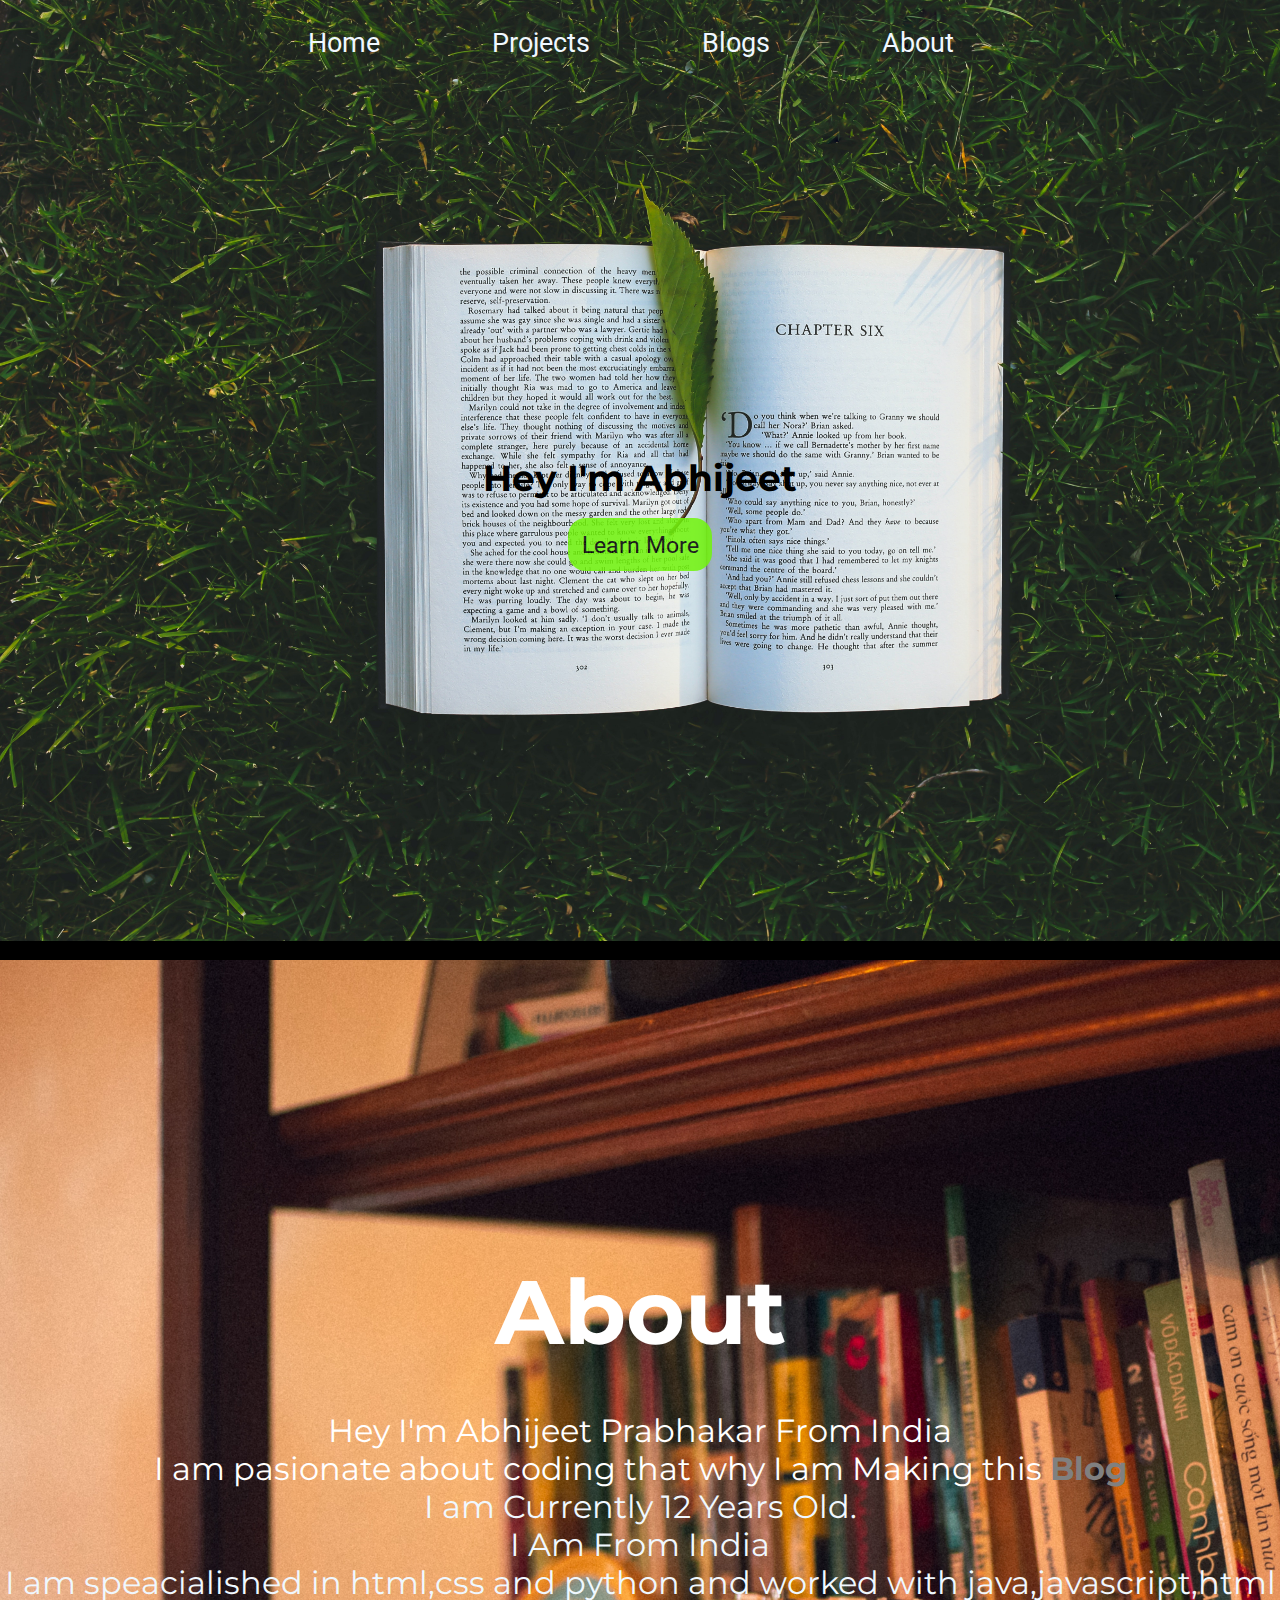
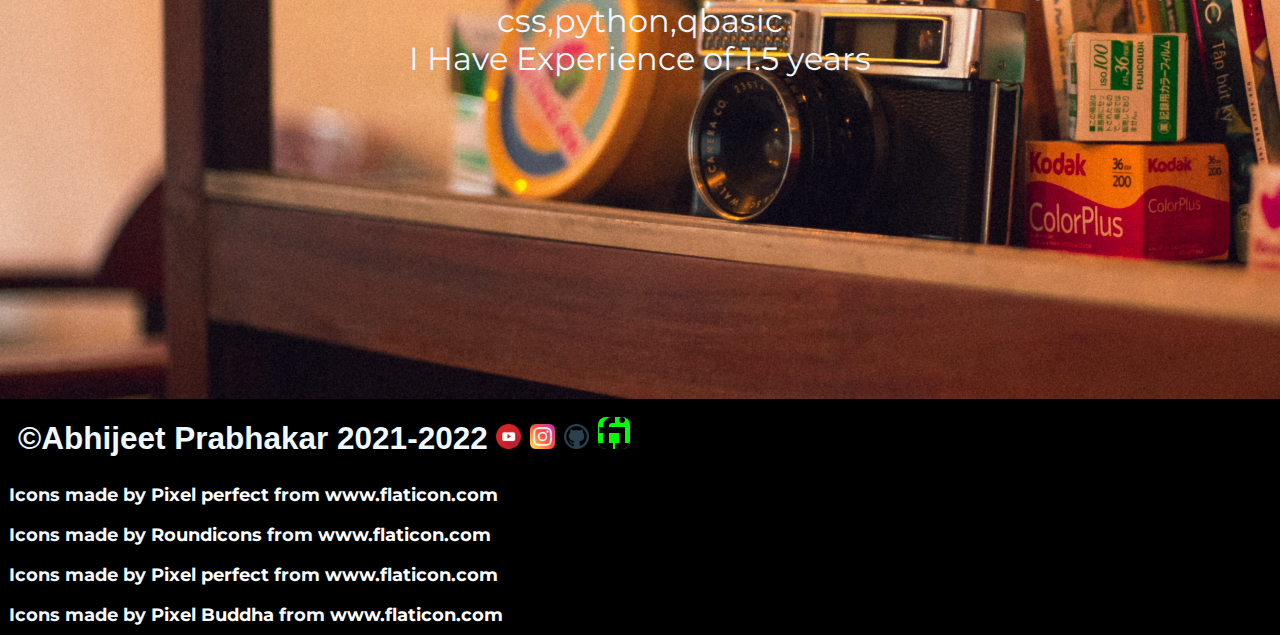
<file: index.html>
<!DOCTYPE html>
<html lang="en">
<head>
    <link rel="Icons" href="aboutbg.jpg">
    <meta charset="UTF-8">
    <meta http-equiv="X-UA-Compatible" content="IE=edge">
    <meta name="viewport" content="width=device-width, initial-scale=1.0">
    <link rel="stylesheet" href="css/style.css">
    <link rel="preconnect" href="https://fonts.gstatic.com">
    <link href="https://fonts.googleapis.com/css2?family=Montserrat&display=swap" rel="stylesheet">
    <link rel="preconnect" href="https://fonts.gstatic.com">
    <link href="https://fonts.googleapis.com/css2?family=Roboto&display=swap" rel="stylesheet">

    <script data-ad-client="ca-pub-8314742269728012" async src="https://pagead2.googlesyndication.com/pagead/js/adsbygoogle.js"></script>
    <script async custom-element="amp-ad" src="https://cdn.ampproject.org/v0/amp-ad-0.1.js"></script>

    <title>Student-Blog</title>
</head>
<body>
    <header style=" background-image: url(Used-Assets/pexels-kaboompics-com-5834.jpg);">
        <section class="nav-section">
            <nav>
                <div>
                    <a href="#"><button>Home</button></a>
                    <a href="./projects.html" target="_blank"><button>Projects</button></a>
                    <!-- <img src="Assets/Images/vectorstock_5970606.jpg" type="jpg" height="40"
                    width="70" style="background: none;"> -->
                    <a href="./blogs.html" target="_blank"><button>Blogs</button></a>
                    <a href="#about-me"><button>About</button></a>
                </div>
            </nav>
        </section>
        <section class="main-section">
            <div>
                <h1>Hey I'm Abhijeet</h1>
                <a href="#about-me"><button>Learn More</button></a>
            </div>
        </section>
    </header>
    <footer style="background-image: url(Used-Assets/aboutbg.jpg);">
        <!-- <a href="https://www.vectorstock.com/royalty-free-vector/book-blog-logo-vector-5970606">Book blog logo vector by Abrastack</a> -->
        <section>
            <div style="background-color: black;">
                <br>
                <amp-ad width="100vw" height="320"
                type="adsense"
                data-ad-client="ca-pub-8314742269728012"
                data-ad-slot="5316142684"
                data-auto-format="rspv"
                data-full-width="">
                   <div overflow=""></div>
    </amp-ad>
            </div>
            <a id="about-me">
            <div class="about">
                <h1>About</h1>
                <ul>
                    <li>Hey I'm Abhijeet Prabhakar From India</li>
                    <li>I am pasionate about coding that why I am Making this <a href="#"><strong>Blog</strong></a></li>
                    <li>I am Currently 12 Years Old.</li>
                    <li>I Am From India</li>
                    <li>I am speacialished in html,css and python and worked with java,javascript,html<br>css,python,qbasic</li>
                    <li>I Have Experience of 1.5 years</li>
                </ul>
            </div>
            </a>
            <div class="top">
                <a href="#" class="backtopbutt"><button>Go Back To The Top Page</button></a>
            </div>
        </section>
        <div class="cr">
        <strong>©Abhijeet Prabhakar 2021-2022</strong>
        <!-- <div class="crsc"> -->
        <a href="https://www.youtube.com/channel/UCUsnq7rs0Z9f7mD9Y_3xdxA" target="_blank"><img src="Assets/Images/youtube.png" height="25" width="25"></a>
        <a href="https://www.instagram.com/coding_is_cool01/" target="_blank"><img src="Assets/Images/instagram.png"height="25" width="25"></a>
        <a href="https://github.com/Abhijeet-prabhakar" target="_blank"><img src="Assets/Images/github.png" height="25" width="25"></a>
        <a href="https://www.fiverr.com/megaabhi/make-a-good-looking-website"><img src="Assets/Images/fiverr.png" height="32" width="32" style="background-color: rgb(0, 255, 0); border-radius: 8px;"></a>
        <!-- </div> -->
    </div>
    <div class="thanks">
        <h3>Icons made by <a href="https://www.flaticon.com/authors/pixel-perfect" title="Pixel perfect">Pixel perfect</a> from <a href="https://www.flaticon.com/" title="Flaticon">www.flaticon.com</a>
        </h3>
        <h3><div>Icons made by <a href="https://www.flaticon.com/authors/roundicons" title="Roundicons">Roundicons</a> from <a href="https://www.flaticon.com/" title="Flaticon">www.flaticon.com</a></div></h3>
        <h3>Icons made by <a href="https://www.flaticon.com/authors/pixel-perfect" title="Pixel perfect">Pixel perfect</a> from <a href="https://www.flaticon.com/" title="Flaticon">www.flaticon.com</a></h3>
        <h3><div>Icons made by <a href="https://www.flaticon.com/authors/pixel-buddha" title="Pixel Buddha">Pixel Buddha</a> from <a href="https://www.flaticon.com/" title="Flaticon">www.flaticon.com</a></div></h3>
    </div>
    </footer>
</body>
</html>
</file>
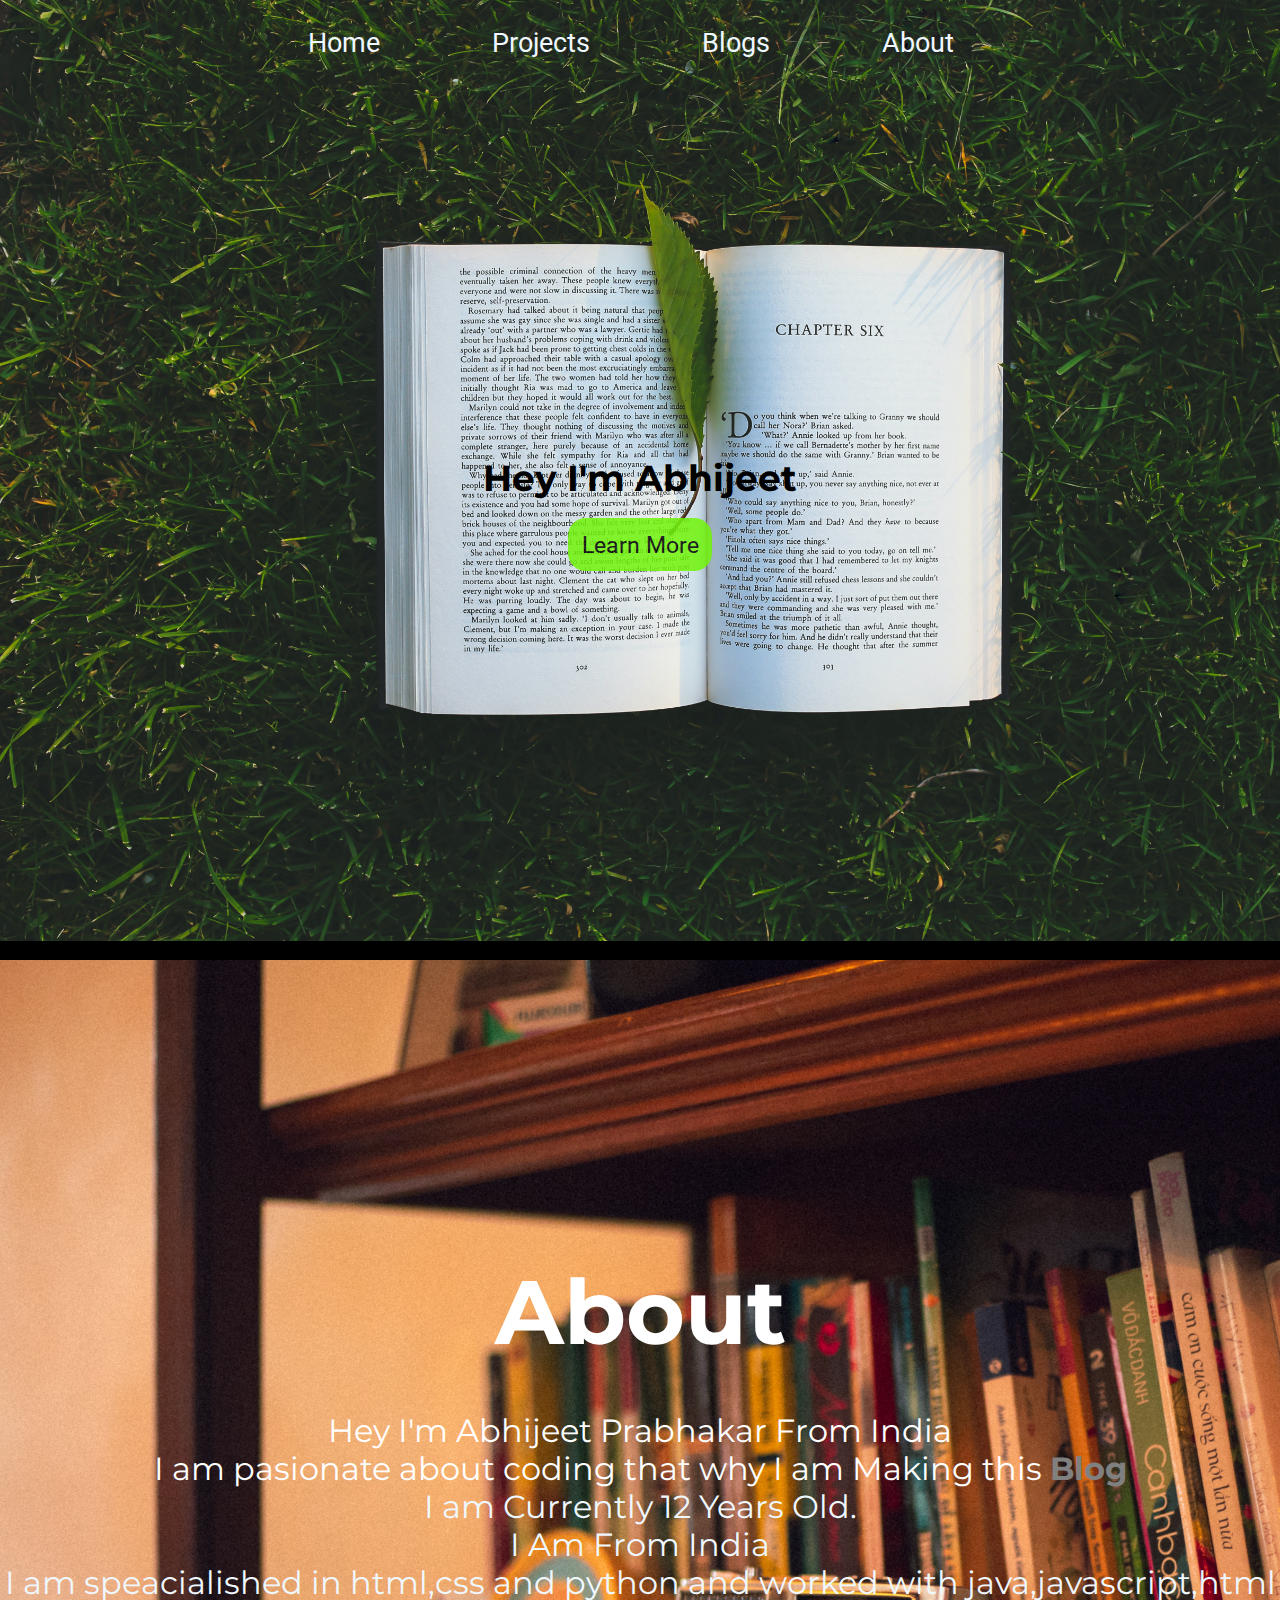
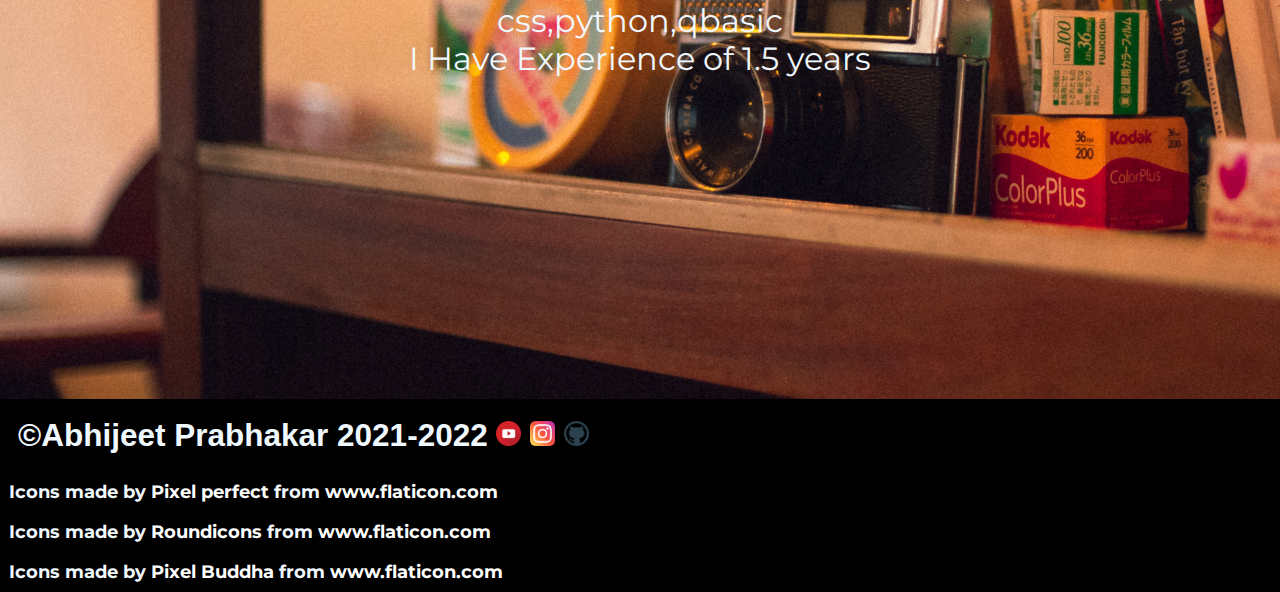
<file: Personal-Blog1/index.html>
<!DOCTYPE html>
<html lang="en">
<head>
    <meta charset="UTF-8">
    <meta http-equiv="X-UA-Compatible" content="IE=edge">
    <meta name="viewport" content="width=device-width, initial-scale=1.0">
    <link rel="stylesheet" href="css/style.css">
    <link rel="preconnect" href="https://fonts.gstatic.com">
    <link href="https://fonts.googleapis.com/css2?family=Montserrat&display=swap" rel="stylesheet">
    <link rel="preconnect" href="https://fonts.gstatic.com">
    <link href="https://fonts.googleapis.com/css2?family=Roboto&display=swap" rel="stylesheet">
    <title>Student-Blog</title>
</head>
<body>
    <header style=" background-image: url(Used-Assets/pexels-kaboompics-com-5834.jpg);">
        <section class="nav-section">
            <nav>
                <div>
                    <a href="#"><button>Home</button></a>
                    <a href="./projects.html" target="_blank"><button>Projects</button></a>
                    <!-- <img src="Assets/Images/vectorstock_5970606.jpg" type="jpg" height="40"
                    width="70" style="background: none;"> -->
                    <a href="./blogs.html" target="_blank"><button>Blogs</button></a>
                    <a href="#about-me"><button>About</button></a>
                </div>
            </nav>
        </section>
        <section class="main-section">
            <div>
                <h1>Hey I'm Abhijeet</h1>
                <a href="#about-me"><button>Learn More</button></a>
            </div>
        </section>
    </header>
    <footer style="background-image: url(Used-Assets/aboutbg.jpg);">
        <!-- <a href="https://www.vectorstock.com/royalty-free-vector/book-blog-logo-vector-5970606">Book blog logo vector by Abrastack</a> -->
        <section>
            <div style="background-color: black;">
                <br>
            </div>
            <a id="about-me">
            <div class="about">
                <h1>About</h1>
                <ul>
                    <li>Hey I'm Abhijeet Prabhakar From India</li>
                    <li>I am pasionate about coding that why I am Making this <a href="#"><strong>Blog</strong></a></li>
                    <li>I am Currently 12 Years Old.</li>
                    <li>I Am From India</li>
                    <li>I am speacialished in html,css and python and worked with java,javascript,html<br>css,python,qbasic</li>
                    <li>I Have Experience of 1.5 years</li>
                </ul>
            </div>
            </a>
            <div class="top">
                <a href="#" class="backtopbutt"><button>Go Back To The Top Page</button></a>
            </div>
        </section>
        <div class="cr">
        <strong>©Abhijeet Prabhakar 2021-2022</strong>
        <!-- <div class="crsc"> -->
        <a href="https://www.youtube.com/channel/UCUsnq7rs0Z9f7mD9Y_3xdxA" target="_blank"><img src="Assets/Images/youtube.png" height="25" width="25"></a>
        <a href="https://www.instagram.com/coding_is_cool01/" target="_blank"><img src="Assets/Images/instagram.png"height="25" width="25"></a>
        <a href="https://github.com/Abhijeet-prabhakar" target="_blank"><img src="Assets/Images/github.png" height="25" width="25"></a>
        <!-- </div> -->
    </div>
    <div class="thanks">
        <h3>Icons made by <a href="https://www.flaticon.com/authors/pixel-perfect" title="Pixel perfect">Pixel perfect</a> from <a href="https://www.flaticon.com/" title="Flaticon">www.flaticon.com</a>
        </h3>
        <h3><div>Icons made by <a href="https://www.flaticon.com/authors/roundicons" title="Roundicons">Roundicons</a> from <a href="https://www.flaticon.com/" title="Flaticon">www.flaticon.com</a></div></h3>
        <h3><div>Icons made by <a href="https://www.flaticon.com/authors/pixel-buddha" title="Pixel Buddha">Pixel Buddha</a> from <a href="https://www.flaticon.com/" title="Flaticon">www.flaticon.com</a></div></h3>
    </div>
    </footer>
</body>
</html>
</file>
<file: css/style.css>
*{margin: 0;padding: 0;}
body{
    font-family: 'Montserrat', sans-serif;
    text-align: center;
}
body button{
    font-family: 'Roboto', sans-serif;
    background-color: transparent;
    border: none;
}
body a{
    text-decoration: none;
    color: white;
}
.main-section{
    display: flex;
    justify-content: center;
    align-items: center;
    min-height: 95vh;
    /* padding-bottom: 2vh; */
}
.nav-section{
    padding: 3vh;
}
.nav-section button{
    font-size: 3vh;
    color: aliceblue;
}
.nav-section a{
    padding-right: 7vh;
    padding-left: 5vh
}
.main-section h1{
    padding-bottom: 2vh;
    font-size: 4vh;
}
.main-section button{
    font-size: 2.5vh;
    background-color: rgb(113, 245, 11);
    padding: 1.5vh;
    border-radius: 2vh;
    opacity: 85%;
}
header{
    background-size: cover;
}
.nav-section button:hover{
    background-color: rgb(0, 255, 0);
    padding: 0.5vh;
    transition: all ease 0.2s;
    opacity: 85%;
    border-radius: 0.5vh;
    opacity: 100%;
    color: black;
}
.main-section button:hover{
    background-color: rgb(113, 245, 113);
    padding: 1.5vh;
    transition: all ease 0.2s;
    opacity: 100%;
}
.about{
    padding-top: 33vh;
    padding-bottom: 25vh;
    font-size: 3.5vh;
}
footer{
    /* background-image: url(p); */
    background-size: cover;
}
.about h1{
    padding-bottom: 5vh;
    font-size: 10vh;
}
.about ul{
    color: aliceblue;
}
.about strong{
    color: grey;
}
.top button{
    background-color: rgb(113, 245, 113);
    padding: 2vh;
    border-radius: 2vh;
    opacity: 0%;
}
.top a{
    pointer-events: none;
}
.top{
    padding-bottom: 5vh;
}
.top button:hover{
    opacity: 100%;
    pointer-events: all;
    transition: 0.1s ease all;
}
.cr{
    color: aliceblue;
    background-color: black;
    font-family: 'Montserrat' , sans-serif;
    padding: 2vh;
    text-align: left;
}
.cr{
    color: aliceblue;
    background-color: black;
    font-family: 'Manrope', sans-serif;
    padding: 2vh;
    font-size: 3.5vh;
}
.thanks h3{
    background-color: black;
    color: aliceblue;
    padding: 1vh;
    font-size: 2.0vh;
    text-align: left;
}
@media(max-width: 759px){
    .nav-section a{
        padding-left: 10px;
        padding-right: 10px;
        padding-top: 10px;
    }
    .nav-section{
        padding: 18px;
        padding-top: 22px;
    }
    .main-section{
        background-size: cover;
    }
    .about{
        padding-top: 30px;
        padding-bottom: 18px;
    }
    .top{
        padding-bottom: 20px;
    }
    .about li{
        padding-left: 1rem;
        padding-right: 1rem;
    }
    .cr{
        padding: 10px;
    }
}
</file>
<file: Personal-Blog1/css/style.css>
*{margin: 0;padding: 0;}
body{
    font-family: 'Montserrat', sans-serif;
    text-align: center;
}
body button{
    font-family: 'Roboto', sans-serif;
    background-color: transparent;
    border: none;
}
body a{
    text-decoration: none;
    color: white;
}
.main-section{
    display: flex;
    justify-content: center;
    align-items: center;
    min-height: 95vh;
    /* padding-bottom: 2vh; */
}
.nav-section{
    padding: 3vh;
}
.nav-section button{
    font-size: 3vh;
    color: aliceblue;
}
.nav-section a{
    padding-right: 7vh;
    padding-left: 5vh
}
.main-section h1{
    padding-bottom: 2vh;
    font-size: 4vh;
}
.main-section button{
    font-size: 2.5vh;
    background-color: rgb(113, 245, 11);
    padding: 1.5vh;
    border-radius: 2vh;
    opacity: 85%;
}
header{
    background-size: cover;
}
.nav-section button:hover{
    background-color: rgb(0, 255, 0);
    padding: 0.5vh;
    transition: all ease 0.2s;
    opacity: 85%;
    border-radius: 0.5vh;
    opacity: 100%;
    color: black;
}
.main-section button:hover{
    background-color: rgb(113, 245, 113);
    padding: 1.5vh;
    transition: all ease 0.2s;
    opacity: 100%;
}
.about{
    padding-top: 33vh;
    padding-bottom: 25vh;
    font-size: 3.5vh;
}
footer{
    /* background-image: url(p); */
    background-size: cover;
}
.about h1{
    padding-bottom: 5vh;
    font-size: 10vh;
}
.about ul{
    color: aliceblue;
}
.about strong{
    color: grey;
}
.top button{
    background-color: rgb(113, 245, 113);
    padding: 2vh;
    border-radius: 2vh;
    opacity: 0%;
}
.top a{
    pointer-events: none;
}
.top{
    padding-bottom: 5vh;
}
.top button:hover{
    opacity: 100%;
    pointer-events: all;
    transition: 0.1s ease all;
}
.cr{
    color: aliceblue;
    background-color: black;
    font-family: 'Montserrat' , sans-serif;
    padding: 2vh;
    text-align: left;
}
.cr{
    color: aliceblue;
    background-color: black;
    font-family: 'Manrope', sans-serif;
    padding: 2vh;
    font-size: 3.5vh;
}
.thanks h3{
    background-color: black;
    color: aliceblue;
    padding: 1vh;
    font-size: 2.0vh;
    text-align: left;
}
</file>
